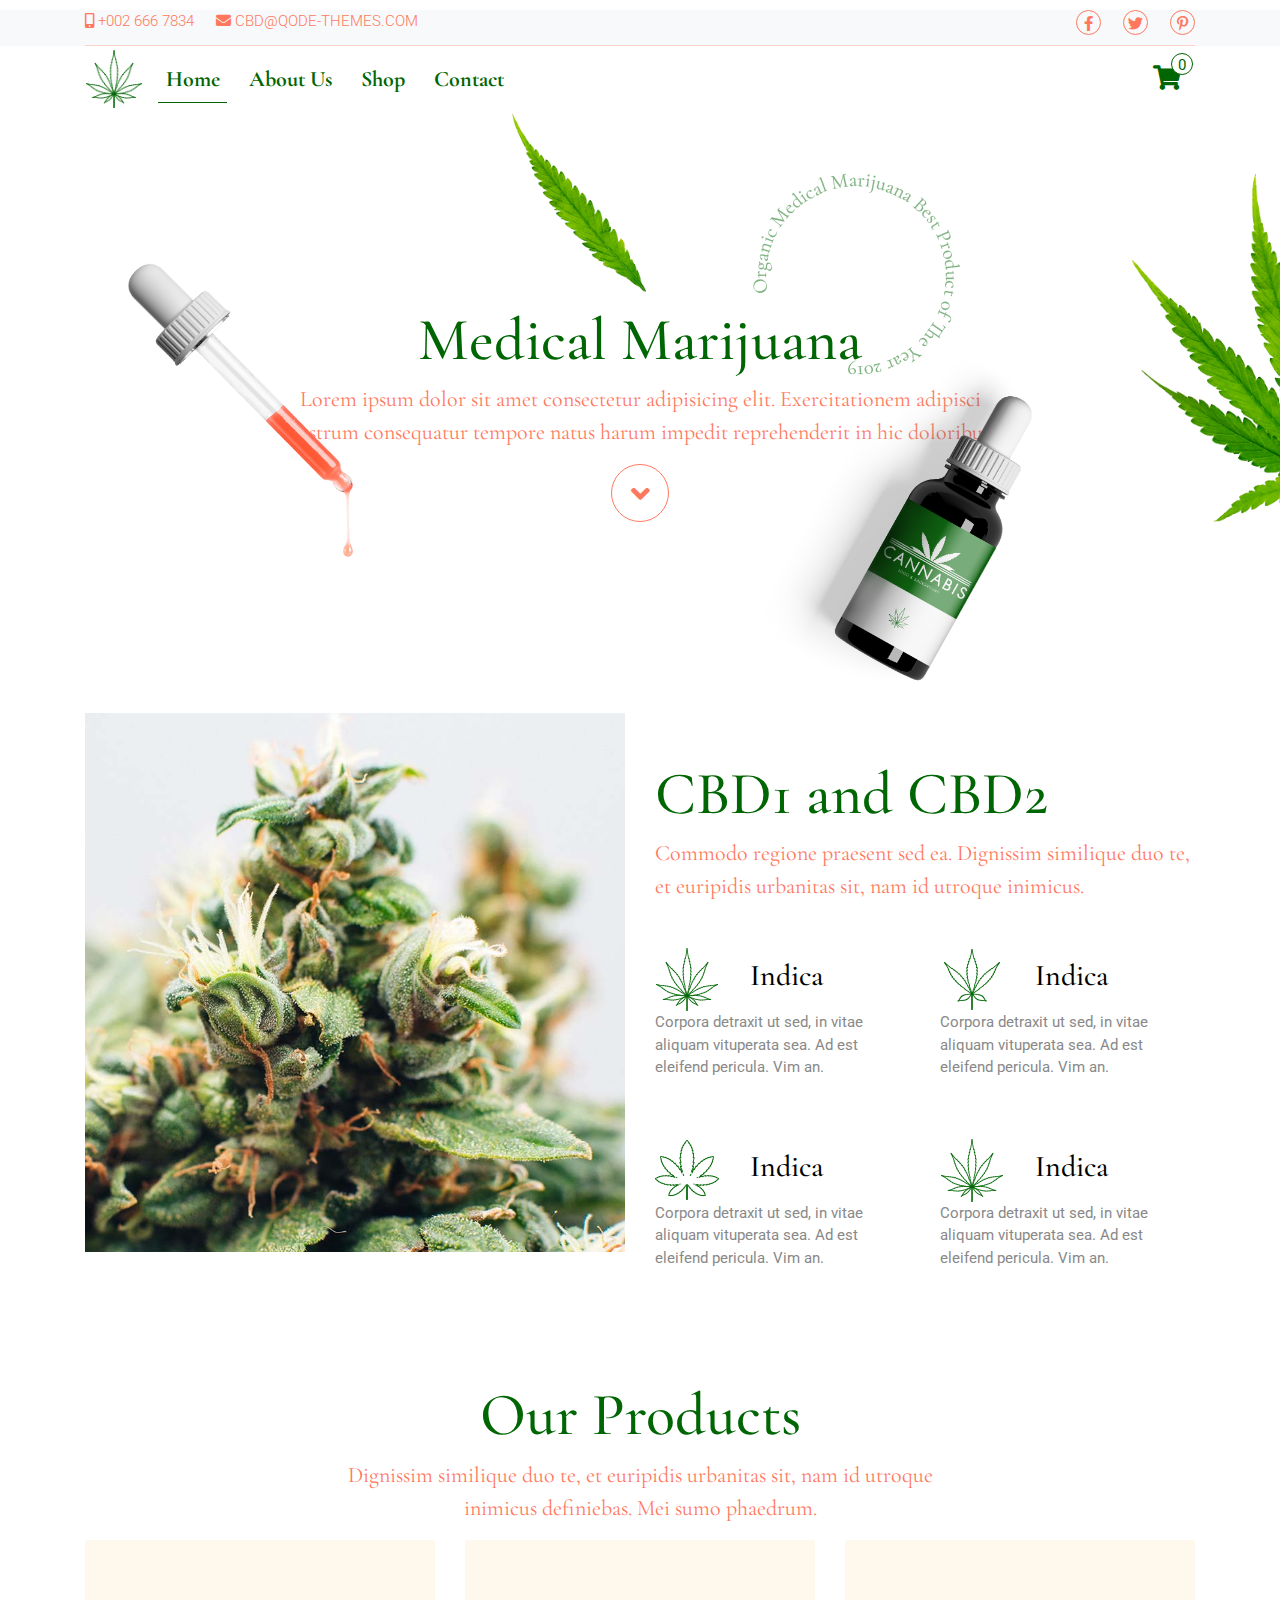
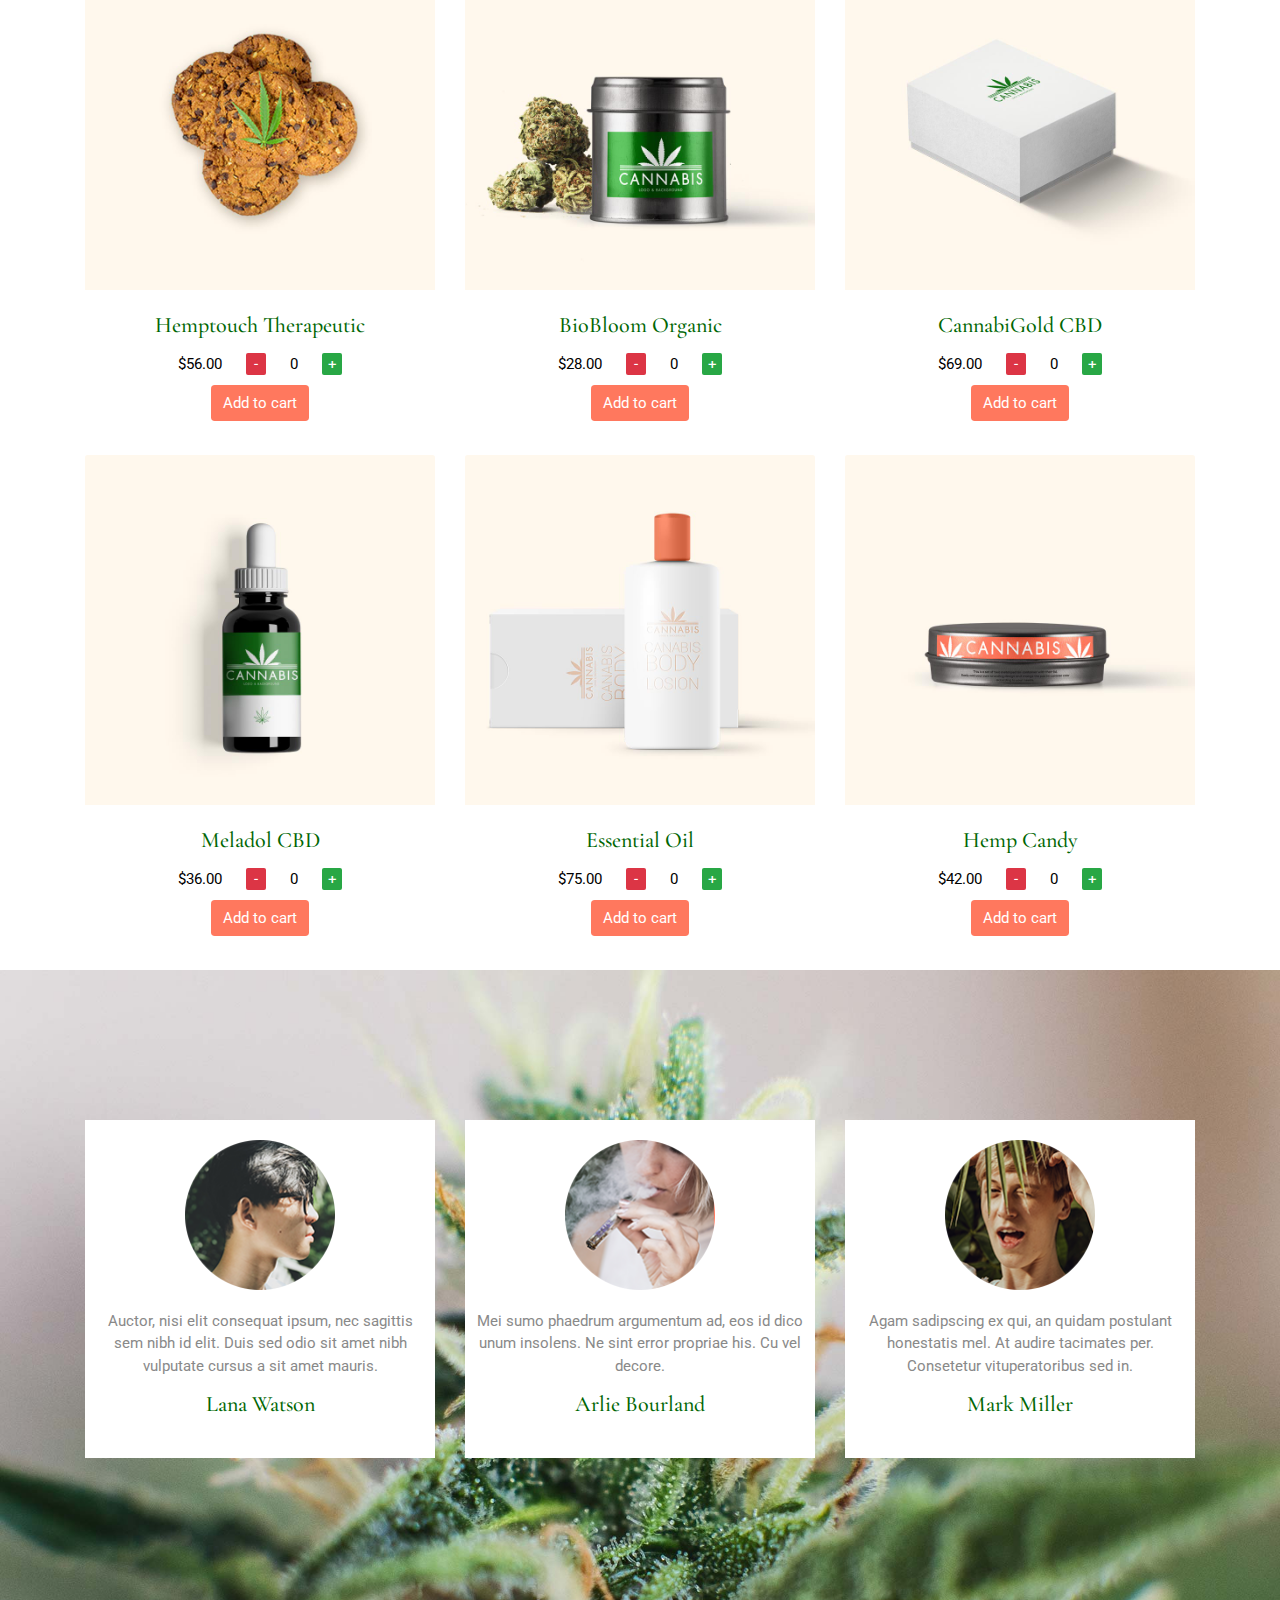
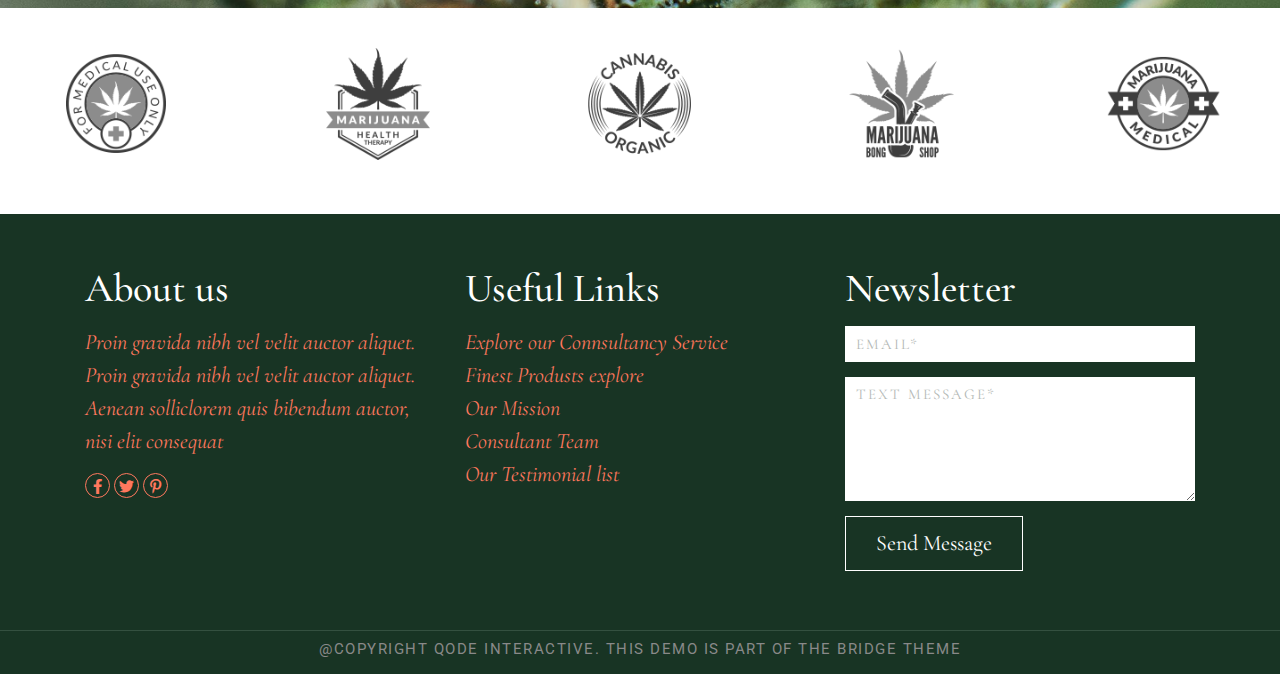
<file: index.html>
<!doctype html>
<html lang="en">

<head>
  <title>Medical Marijuana</title>
  <!-- Required meta tags -->
  <meta charset="utf-8">
  <meta name="viewport" content="width=device-width, initial-scale=1.0, maximum-scale=1.0, user-scalable=no" />
  <link rel="icon" href="./img/favicon.ico">

  <!-- Bootstrap CSS -->
  <link rel="stylesheet" href="https://stackpath.bootstrapcdn.com/bootstrap/4.3.1/css/bootstrap.min.css"
    integrity="sha384-ggOyR0iXCbMQv3Xipma34MD+dH/1fQ784/j6cY/iJTQUOhcWr7x9JvoRxT2MZw1T" crossorigin="anonymous">

  <!-- Font Awsome -->
  <link rel="stylesheet" href="https://cdnjs.cloudflare.com/ajax/libs/font-awesome/5.13.1/css/all.min.css" />

  <!-- Font Style -->
  <!-- Cormorant Garamond -->
  <link href="https://fonts.googleapis.com/css2?family=Cormorant+Garamond:wght@300;400;700&display=swap"
    rel="stylesheet">

  <!-- Roboto -->
  <link href="https://fonts.googleapis.com/css2?family=Cormorant+Garamond:wght@300;400;700&family=Roboto&display=swap"
    rel="stylesheet">

  <!-- Owl Carousel -->
  <link rel="stylesheet" href="./css/owl.carousel.min.css">
  <link rel="stylesheet" href="./css/owl.theme.default.min.css">
  <!-- CSS -->
  <link rel="stylesheet" href="./css/main.css">
</head>

<body>
  <div class="bg-light">
    <div class="container">
      <div class="header__contact">
        <div class="contact__left d-inline">
          <p><i class="fa fa-mobile-alt"></i> +002 666 7834</p>
          <p><i class="fa fa-envelope"></i> CBD@QODE-THEMES.COM</p>
        </div>
        <div class="contact__right d-inline">
          <p><a href=""><i class="fab fa-facebook-f"></i></a></p>
          <p><a href=""><i class="fab fa-twitter"></i></a></p>
          <p><a href=""><i class="fab fa-pinterest-p"></i></a></p>
        </div>
      </div>
  </div>
</div>

<header id="navbar" class="bg-white">
    <div class="container">
      <nav class="navbar navbar-expand-lg navbar-light" >
        <button class="navbar-toggler" type="button" data-toggle="collapse" data-target="#navbarNav"
          aria-controls="navbarNav" aria-expanded="false" aria-label="Toggle navigation">
          <span class="navbar-toggler-icon"></span>
        </button>
        <a class="navbar-brand" href="./index.html"><img src="./img/icon-1.png" width="58px" height="58px"></a>

        <div class="collapse navbar-collapse" id="navbarNav">
          <ul class="navbar-nav">
            <li class="nav-item active">
              <a class="nav-link" href="#">Home <span class="sr-only">(current)</span></a>
            </li>
            <li class="nav-item">
              <a class="nav-link" href="./about.html">About Us</a>
            </li>
            <li class="nav-item">
              <a class="nav-link" href="./product.html">Shop</a>
            </li>
            <li class="nav-item">
              <a class="nav-link" href="./contact.html">Contact</a>
            </li>
          </ul>
        </div>

        <div class="cart">
          <i class="fa fa-shopping-cart"></i>
          <div class="cart__item">
            <p id="item__number">0</p>
          </div>
          <div class="showBuyItem">
          </div>
        </div>
      </nav>
    </div>
</header>

  <section class="carousel">
    <div class="container">
      <div class="Medical__carousel">
        <div class="carousel__content">
          <h2>Medical Marijuana</h2>
          <p>Lorem ipsum dolor sit amet consectetur adipisicing elit. Exercitationem adipisci nostrum consequatur
            tempore natus harum impedit reprehenderit in hic doloribus.</p>
        </div>
        <a href="#info"><i class="fa fa-angle-down"></i></a>
      </div>
    </div>
    </div>
    <div class="carousel__img_1">
      <img src="./img/slider-img-1.png" alt="">
    </div>
    <div class="carousel__img_2">
      <img src="./img/slider-img-2.png" alt="">
    </div>
    <div class="carousel__img_3">
      <img src="./img/slider-img-3.png" alt="">
    </div>
    <div class="carousel__img_4">
      <img src="./img/slider-img-4.png" alt="">
    </div>
    <div class="carousel__img_5">
      <img src="./img/slider-img-5.png" alt="">
    </div>
  </section>
  
  <section class="info" id="info">
    <div class="container">
      <div class="row">
        <div class="col-12 col-lg-6">
          <div class="info__picture">
            <img src="./img/single-img-1.jpg" class="img-fluid">
          </div>
        </div>
        <div class="col-12 col-lg-6">
          <div class="info__title my-5">
            <h1>CBD1 and CBD2</h1>
            <p>Commodo regione praesent sed ea. Dignissim similique duo te, et euripidis urbanitas sit, nam id utroque inimicus.</p>
          </div>
          <div class="row">
            <div class="col-6 mb-5">
              <div class="info__item">
                <div class="row">
                <div class="col-4">
                  <img src="./img/icon-1.png" alt="">
                </div>
                <div class="col-8">
                  <h2>Indica</h2>
                </div>
              </div>
              <p>Corpora detraxit ut sed, in vitae aliquam vituperata sea. Ad est eleifend pericula. Vim an.</p>
            </div>
            </div>

            <div class="col-6 mb-5">
              <div class="info__item">
                <div class="row">
                <div class="col-4">
                  <img src="./img/icon-2.png" alt="">
                </div>
                <div class="col-8">
                  <h2>Indica</h2>
                </div>
              </div>
              <p>Corpora detraxit ut sed, in vitae aliquam vituperata sea. Ad est eleifend pericula. Vim an.</p>
            </div>
            </div>

            <div class="col-6 mb-5">
              <div class="info__item">
                <div class="row">
                <div class="col-4">
                  <img src="./img/icon-3.png" alt="">
                </div>
                <div class="col-8">
                  <h2>Indica</h2>
                </div>
              </div>
              <p>Corpora detraxit ut sed, in vitae aliquam vituperata sea. Ad est eleifend pericula. Vim an.</p>
            </div>
            </div>

            <div class="col-6 mb-5">
              <div class="info__item">
                <div class="row">
                <div class="col-4">
                  <img src="./img/icon-1.png" alt="">
                </div>
                <div class="col-8">
                  <h2>Indica</h2>
                </div>
              </div>
              <p>Corpora detraxit ut sed, in vitae aliquam vituperata sea. Ad est eleifend pericula. Vim an.</p>
            </div>
            </div>
          </div>
        </div>
      </div>
    </div>
  </section>

  <section class="products" id="products">
    <div class="products__title">
      <h1>Our Products</h1>
      <p>Dignissim similique duo te, et euripidis urbanitas sit, nam id utroque inimicus definiebas. Mei sumo phaedrum.</p>
    </div>
    <div class="products__list">
      <div class="container">
        <div class="row">
          <div class="col-6 col-lg-4">
            <div class="card text-left">
              <img class="card-img-top" src="./img/product-1.jpg">
              <div class="card-body">
                <h4 class="card-title">Hemptouch Therapeutic</h4>
                <div class="products__price">
                  <div class="products__inCart text-center d-inline">
                    <p class="card-text d-inline">$<span class="price">56</span>.00</p>
                    <button class="Remove d-inline btn-danger" id="Remove">-</button>
                    <p class="Amount d-inline" id="Amount">0</p>
                    <button class="Add d-inline btn-success" id="Add">+</button>
                  </div>
                  <div class="form-group">
                    <button class="btn d-block" id="addToCart">Add to cart</button>
                  </div>
                  
                </div>
                
              </div>
            </div>
          </div>

          <div class="col-6 col-lg-4">
            <div class="card text-left">
              <img class="card-img-top" src="./img/product-2.jpg">
              <div class="card-body">
                <h4 class="card-title">BioBloom Organic</h4>
                <div class="products__price">
                  <div class="products__inCart text-center d-inline">
                    <p class="card-text d-inline">$<span class="price">28</span>.00</p>
                    <button class="Remove d-inline btn-danger" id="Remove">-</button>
                    <p class="Amount d-inline" id="Amount">0</p>
                    <button class="Add d-inline btn-success" id="Add">+</button>
                  </div>
                  <div class="form-group">
                    <button class="btn d-block" id="addToCart">Add to cart</button>
                  </div>
                  
                </div>
                
              </div>
            </div>
          </div>

          <div class="col-6 col-lg-4">
            <div class="card text-left">
              <img class="card-img-top" src="./img/product-3.jpg">
              <div class="card-body">
                <h4 class="card-title">CannabiGold CBD</h4>
                <div class="products__price">
                  <div class="products__inCart text-center d-inline">
                    <p class="card-text d-inline">$<span class="price">69</span>.00</p>
                    <button class="Remove d-inline btn-danger" id="Remove">-</button>
                    <p class="Amount d-inline" id="Amount">0</p>
                    <button class="Add d-inline btn-success" id="Add">+</button>
                  </div>
                  <div class="form-group">
                    <button class="btn d-block" id="addToCart">Add to cart</button>
                  </div>
                  
                </div>
                
              </div>
            </div>
          </div>

          <div class="col-6 col-lg-4">
            <div class="card text-left">
              <img class="card-img-top" src="./img/product-4.jpg">
              <div class="card-body">
                <h4 class="card-title">Meladol CBD</h4>
                <div class="products__price">
                  <div class="products__inCart text-center d-inline">
                    <p class="card-text d-inline">$<span class="price">36</span>.00</p>
                    <button class="Remove d-inline btn-danger" id="Remove">-</button>
                    <p class="Amount d-inline" id="Amount">0</p>
                    <button class="Add d-inline btn-success" id="Add">+</button>
                  </div>
                  <div class="form-group">
                    <button class="btn d-block" id="addToCart">Add to cart</button>
                  </div>
                  
                </div>
                
              </div>
            </div>
          </div>

          <div class="col-6 col-lg-4">
            <div class="card text-left">
              <img class="card-img-top" src="./img/product-5.jpg">
              <div class="card-body">
                <h4 class="card-title">Essential Oil</h4>
                <div class="products__price">
                  <div class="products__inCart text-center d-inline">
                    <p class="card-text d-inline">$<span class="price">75</span>.00</p>
                    <button class="Remove d-inline btn-danger" id="Remove">-</button>
                    <p class="Amount d-inline" id="Amount">0</p>
                    <button class="Add d-inline btn-success" id="Add">+</button>
                  </div>
                  <div class="form-group">
                    <button class="btn d-block" id="addToCart">Add to cart</button>
                  </div>
                  
                </div>
                
              </div>
            </div>
          </div>

          <div class="col-6 col-lg-4">
            <div class="card text-left">
              <img class="card-img-top" src="./img/product-6.jpg">
              <div class="card-body">
                <h4 class="card-title">Hemp Candy</h4>
                <div class="products__price">
                  <div class="products__inCart text-center d-inline">
                    <p class="card-text d-inline">$<span class="price">42</span>.00</p>
                    <button class="Remove d-inline btn-danger" id="Remove">-</button>
                    <p class="Amount d-inline" id="Amount">0</p>
                    <button class="Add d-inline btn-success" id="Add">+</button>
                  </div>
                  <div class="form-group">
                    <button class="btn d-block" id="addToCart">Add to cart</button>
                  </div>
                  
                </div>
                
              </div>
            </div>
          </div>
        </div>
      </div>
      
    </div>
  </section>

  <section class="feedback" style="background: url('./img/parallax-1.jpg'); background-size: cover">
  <div class="container">
    <div class="owl-carousel owl-theme">
      <div class="feedback__item">
        <img src="./img/testimonial-1.png" alt="">
        <div class="feedback__content">
          <p>Auctor, nisi elit consequat ipsum, nec sagittis sem nibh id elit. Duis sed odio sit amet nibh vulputate cursus a sit amet mauris.</p>
          <h2>Lana Watson</h2>
        </div>
      </div>
      <div class="feedback__item">
        <img src="./img/testimonial-2.png" alt="">
        <div class="feedback__content">
          <p>Mei sumo phaedrum argumentum ad, eos id dico unum insolens. Ne sint error propriae his. Cu vel decore.</p>
          <h2>Arlie Bourland</h2>
        </div>
      </div>
      <div class="feedback__item">
        <img src="./img/testimonial-3.png" alt="">
        <div class="feedback__content">
          <p>Agam sadipscing ex qui, an quidam postulant honestatis mel. At audire tacimates per. Consetetur vituperatoribus sed in.</p>
          <h2>Mark Miller</h2>
        </div>
      </div>
    </div>
  </div>
  
  </section>

  <div class="footer__picture">
      <div class="row">
        <div class="col-md">
          <img class="footer__picture__1 img-fluid" src="./img/client-1.png" alt="">
        </div>

        <div class="col-md">
          <img class="footer__picture__2 img-fluid" src="./img/client-2.png" alt="">
        </div>

        <div class="col-md">
          <img class="footer__picture__3 img-fluid"src="./img/client-3.png" alt="">
        </div>

        <div class="col-md">
          <img class="footer__picture__4 img-fluid"src="./img/client-4.png" alt="">
        </div>

        <div class="col-md">
          <img class="footer__picture__5 img-fluid"src="./img/client-5.png" alt="">
        </div>
        
      </div>
  </div>

  <footer>
  <div class="footer__content" id="footer">
    <div class="container">
      <div class="row">
        <div class="col-12 col-md-4 mb-5">
            <h3>About us</h3>
          <p>Proin gravida nibh vel velit auctor aliquet. Proin gravida nibh vel velit auctor aliquet. Aenean solliclorem quis bibendum auctor, nisi elit consequat</p>
          <div class="footer__icon">
            <a href=""><i class="fab fa-facebook-f"></i></a>
            <a href=""><i class="fab fa-twitter"></i></a>
            <a href=""><i class="fab fa-pinterest-p"></i></a>
          </div>
          </div>
        <div class="col-12 col-md-4 mb-5">
          <h3>Useful Links</h3>
          <ul>
            <li><a href="#">Explore our Connsultancy Service</a></li>
            <li><a href="#">Finest Produsts explore</a></li>
            <li><a href="#">Our Mission</a></li>
            <li><a href="#">Consultant Team</a></li>
            <li><a href="#">Our Testimonial list</a></li>
          </ul>
        </div>
        <div class="col-12 col-md-4 mb-5">
          <h3>Newsletter</h3>
          <div class="form-group">
            <input type="email" placeholder="EMAIL*" class="footer__Email form-control">
            <p id="footer__Email__error"></p>
            <textarea cols="5" rows="5" placeholder="TEXT MESSAGE*" class="footer__Text form-control"></textarea>
            <p id="footer__Text__error"></p>
            <button type="submit" class="btn"  id="SendMessage">Send Message</button>
          </div>
        </div>
      </div>
    </div>
    <div class="footer__line"></div>
    <div class="footer__copyRight">
      <p>
        <a href="">@COPYRIGHT QODE INTERACTIVE. THIS DEMO IS PART OF THE BRIDGE THEME</a>
      </p>
      
    </div>
  </div>
  </div>
  
  </footer>
  
  <a href="#" class="backToTop cd-top text-replace js-cd-top">
    <i class="fa fa-angle-up"></i>
  </a>
  <!-- Optional JavaScript -->
  <!-- jQuery first, then Popper.js, then Bootstrap JS -->
  <script src="https://code.jquery.com/jquery-3.5.1.min.js" integrity="sha256-9/aliU8dGd2tb6OSsuzixeV4y/faTqgFtohetphbbj0=" crossorigin="anonymous"></script>
  <script src="https://cdnjs.cloudflare.com/ajax/libs/popper.js/1.14.7/umd/popper.min.js"
    integrity="sha384-UO2eT0CpHqdSJQ6hJty5KVphtPhzWj9WO1clHTMGa3JDZwrnQq4sF86dIHNDz0W1"
    crossorigin="anonymous"></script>
  <script src="https://stackpath.bootstrapcdn.com/bootstrap/4.3.1/js/bootstrap.min.js"
    integrity="sha384-JjSmVgyd0p3pXB1rRibZUAYoIIy6OrQ6VrjIEaFf/nJGzIxFDsf4x0xIM+B07jRM"
    crossorigin="anonymous"></script>
  <script src="./js/owl.carousel.min.js"></script>
  <script>
    $('.owl-carousel').owlCarousel({
    margin:30,
    nav:true,
    responsive:{
        0:{
            items:1,
        },
        1000:{
            items:3
        }
    }
})
  </script>
  <script src="./js/util.js"></script>
  <script src="./js/main.js"></script>
  <script src="./js/shopping.js"></script>

  <script>
    window.onscroll = function() {myFunction()};
    
    var navbar = document.getElementById("navbar");
    var sticky = navbar.offsetTop;

    function myFunction() {
      if (window.pageYOffset >= sticky) {
        navbar.classList.add("sticky")
      } else {
        navbar.classList.remove("sticky");
      }
    }
    </script>
</body>

</html>
</file>
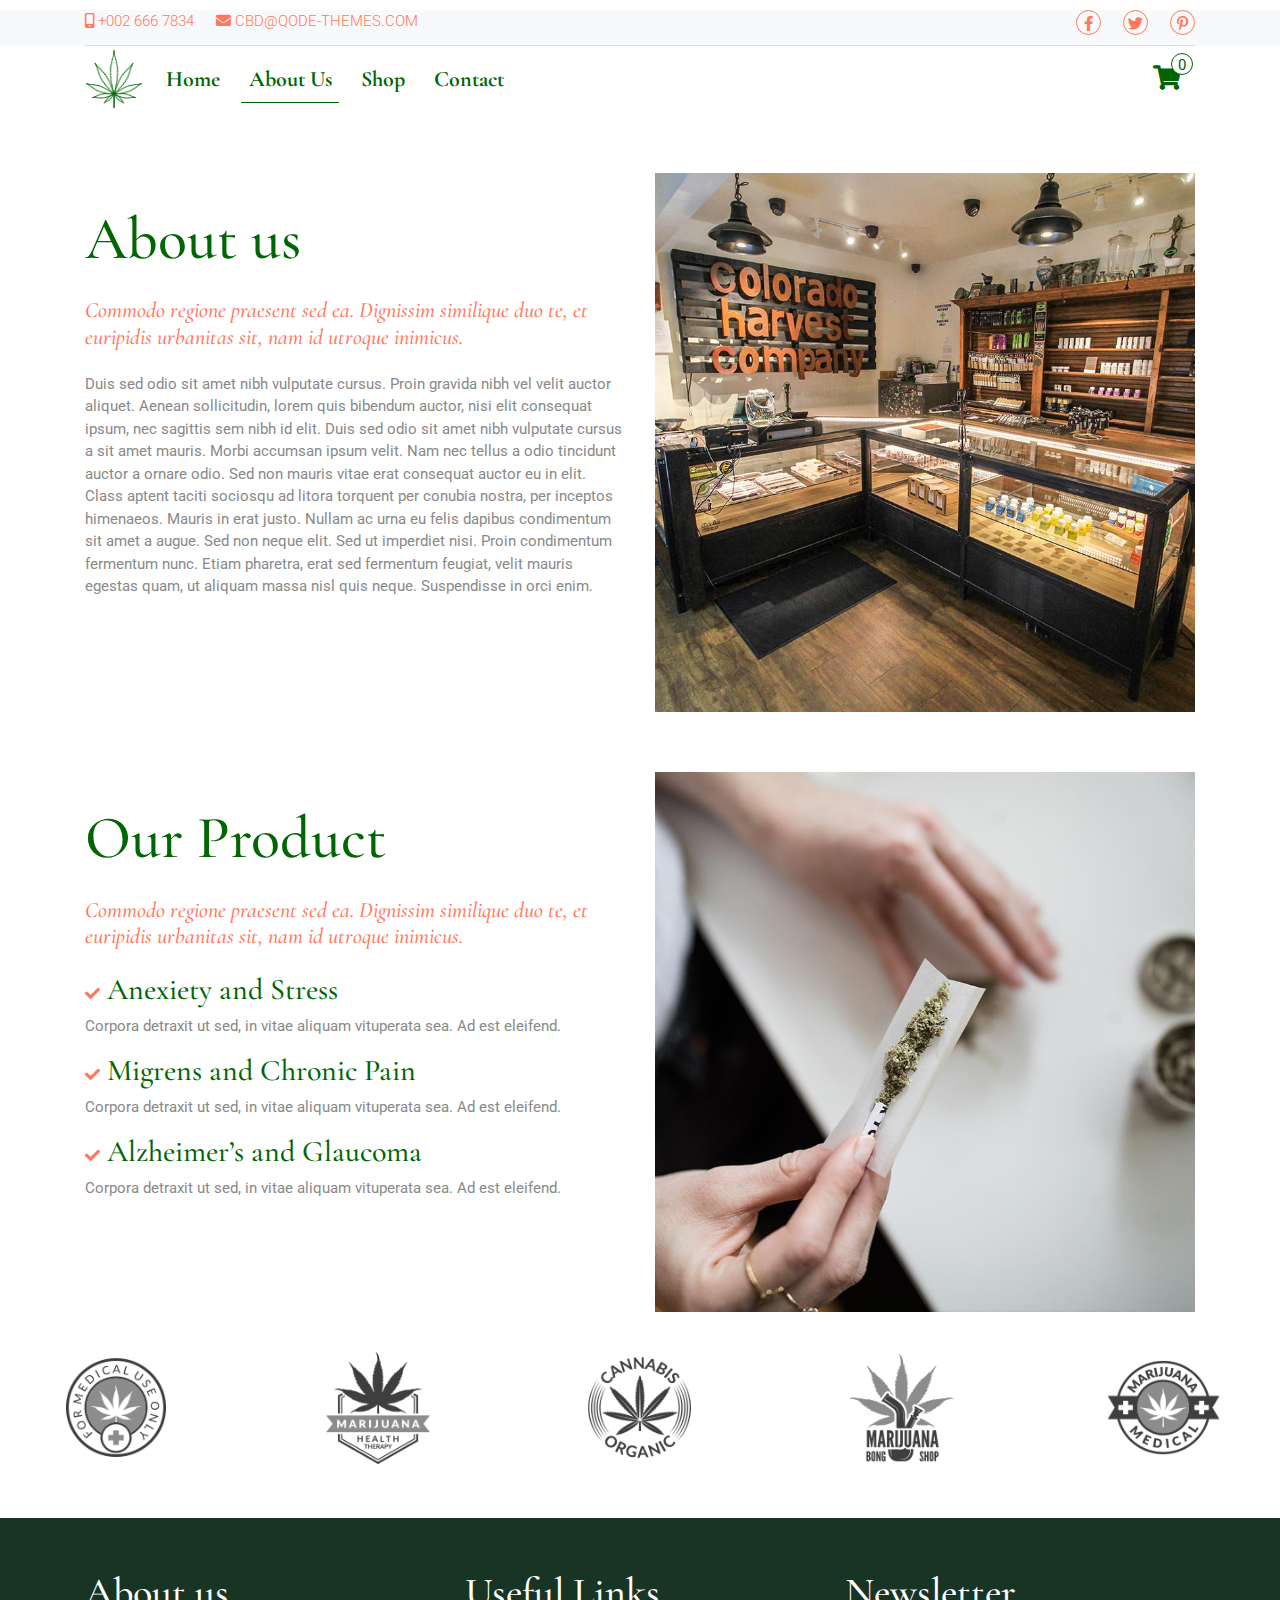
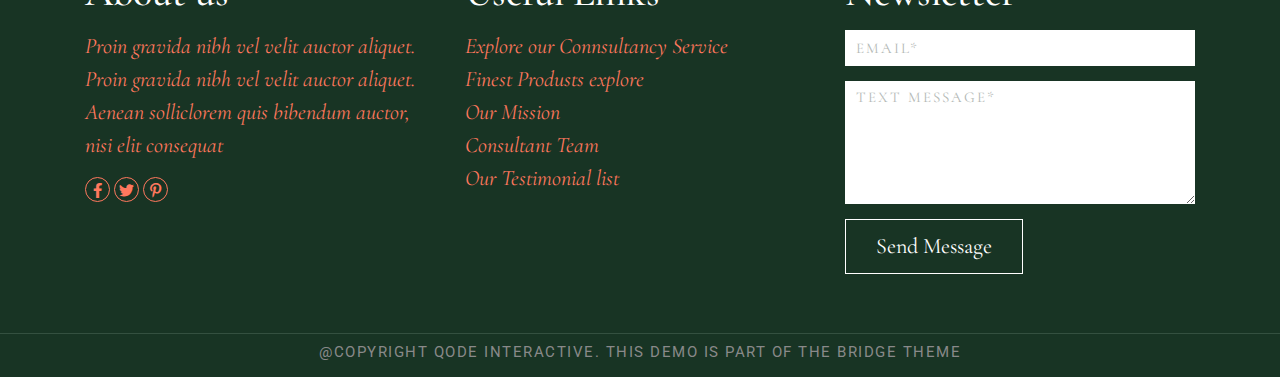
<file: about.html>
<!doctype html>
<html lang="en">

<head>
  <title>Medical Marijuana</title>
  <!-- Required meta tags -->
  <meta charset="utf-8">
  <meta name="viewport" content="width=device-width, initial-scale=1.0, maximum-scale=1.0, user-scalable=no" />
  <link rel="icon" href="./img/favicon.ico">

  <!-- Bootstrap CSS -->
  <link rel="stylesheet" href="https://stackpath.bootstrapcdn.com/bootstrap/4.3.1/css/bootstrap.min.css"
    integrity="sha384-ggOyR0iXCbMQv3Xipma34MD+dH/1fQ784/j6cY/iJTQUOhcWr7x9JvoRxT2MZw1T" crossorigin="anonymous">

  <!-- Font Awsome -->
  <link rel="stylesheet" href="https://cdnjs.cloudflare.com/ajax/libs/font-awesome/5.13.1/css/all.min.css" />

  <!-- Font Style -->
  <!-- Cormorant Garamond -->
  <link href="https://fonts.googleapis.com/css2?family=Cormorant+Garamond:wght@300;400;700&display=swap"
    rel="stylesheet">

  <!-- Roboto -->
  <link href="https://fonts.googleapis.com/css2?family=Cormorant+Garamond:wght@300;400;700&family=Roboto&display=swap"
    rel="stylesheet">

  <!-- Owl Carousel -->
  <link rel="stylesheet" href="./css/owl.carousel.min.css">
  <link rel="stylesheet" href="./css/owl.theme.default.min.css">
  <!-- CSS -->
  <link rel="stylesheet" href="./css/main.css">
</head>

<body>
  <div class="bg-light">
    <div class="container">
      <div class="header__contact">
        <div class="contact__left d-inline">
          <p><i class="fa fa-mobile-alt"></i> +002 666 7834</p>
          <p><i class="fa fa-envelope"></i> CBD@QODE-THEMES.COM</p>
        </div>
        <div class="contact__right d-inline">
          <p><a href=""><i class="fab fa-facebook-f"></i></a></p>
          <p><a href=""><i class="fab fa-twitter"></i></a></p>
          <p><a href=""><i class="fab fa-pinterest-p"></i></a></p>
        </div>
      </div>
  </div>
</div>

<header id="navbar" class="bg-white">
    <div class="container">
      <nav class="navbar navbar-expand-lg navbar-light" >
        <button class="navbar-toggler" type="button" data-toggle="collapse" data-target="#navbarNav"
          aria-controls="navbarNav" aria-expanded="false" aria-label="Toggle navigation">
          <span class="navbar-toggler-icon"></span>
        </button>
        <a class="navbar-brand" href="./index.html"><img src="./img/icon-1.png" width="58px" height="58px"></a>

        <div class="collapse navbar-collapse" id="navbarNav">
          <ul class="navbar-nav">
            <li class="nav-item">
              <a class="nav-link" href="./index.html">Home</a>
            </li>
            <li class="nav-item active">
              <a class="nav-link" href="./about.html">About Us</a>
            </li>
            <li class="nav-item">
              <a class="nav-link" href="./product.html">Shop</a>
            </li>
            <li class="nav-item">
              <a class="nav-link" href="./contact.html">Contact <span class="sr-only">(current)</span></a>
            </li>
          </ul>
        </div>

        <div class="cart">
          <i class="fa fa-shopping-cart"></i>
          <div class="cart__item">
            <p id="item__number">0</p>
          </div>
          <div class="showBuyItem">
          </div>
        </div>
      </nav>
    </div>
</header>

<section class="about mt-5">
    <div class="container">
        <div class="row">
            <div class="col-12 col-lg-6">
                <div class="aboutContent mt-5">
                    <h1 class="mb-4">About us</h1>
                <h3 class="mb-4">Commodo regione praesent sed ea. Dignissim similique duo te, et euripidis urbanitas sit, nam id utroque inimicus.</h3>
                <p class="mb-4">Duis sed odio sit amet nibh vulputate cursus. Proin gravida nibh vel velit auctor aliquet. Aenean sollicitudin, lorem quis bibendum auctor, nisi elit consequat ipsum, nec sagittis sem nibh id elit. Duis sed odio sit amet nibh vulputate cursus a sit amet mauris. Morbi accumsan ipsum velit. Nam nec tellus a odio tincidunt auctor a ornare odio. Sed non mauris vitae erat consequat auctor eu in elit. Class aptent taciti sociosqu ad litora torquent per conubia nostra, per inceptos himenaeos. Mauris in erat justo. Nullam ac urna eu felis dapibus condimentum sit amet a augue. Sed non neque elit. Sed ut imperdiet nisi. Proin condimentum fermentum nunc. Etiam pharetra, erat sed fermentum feugiat, velit mauris egestas quam, ut aliquam massa nisl quis neque. Suspendisse in orci enim.</p>
                </div>
            </div>
            <div class="col-12 col-lg-6">
                <div class="aboutImg mt-3">
                    <img src="./img/single-img-3.jpg" class="img-fluid">
                </div>
            </div>
        </div>
    </div> 
</section>

<section class="ourProduct mt-5">
  <div class="container">
      <div class="row">
          <div class="col-12 col-lg-6">
              <div class="ourProductContent mt-5">
              <h1 class="mb-4">Our Product</h1>
              <h3 class="mb-4">Commodo regione praesent sed ea. Dignissim similique duo te, et euripidis urbanitas sit, nam id utroque inimicus.</h3>
              <div class="ourProductItemt">
                <h4><i class="fa fa-check"></i> Anexiety and Stress</h4>
                <p>Corpora detraxit ut sed, in vitae aliquam vituperata sea. Ad est eleifend.</p>
              </div>

              <div class="ourProductItemt">
                <h4><i class="fa fa-check"></i> Migrens and Chronic Pain</h4>
                <p>Corpora detraxit ut sed, in vitae aliquam vituperata sea. Ad est eleifend.</p>
              </div>

              <div class="ourProductItemt">
                <h4><i class="fa fa-check"></i> Alzheimer’s and Glaucoma</h4>
                <p>Corpora detraxit ut sed, in vitae aliquam vituperata sea. Ad est eleifend.</p>
              </div>
              
            </div>
          </div>
          <div class="col-12 col-lg-6">
              <div class="aboutImg mt-3">
                  <img src="./img/single-img-2.jpg" class="img-fluid">
              </div>
          </div>
      </div>
  </div> 
</section>

<div class="footer__picture">
  <div class="row">
    <div class="col-6 col-md">
      <img class="footer__picture__1 img-fluid" src="./img/client-1.png" alt="">
    </div>

    <div class="col-6 col-md">
      <img class="footer__picture__2 img-fluid" src="./img/client-2.png" alt="">
    </div>

    <div class="col-6 col-md">
      <img class="footer__picture__3 img-fluid"src="./img/client-3.png" alt="">
    </div>

    <div class="col-6 col-md">
      <img class="footer__picture__4 img-fluid"src="./img/client-4.png" alt="">
    </div>

    <div class="col-6 col-md">
      <img class="footer__picture__5 img-fluid"src="./img/client-5.png" alt="">
    </div>
    
  </div>
</div>

  <footer>
  <div class="footer__content" id="footer">
    <div class="container">
      <div class="row">
        <div class="col-12 col-md-4 mb-5">
            <h3>About us</h3>
          <p>Proin gravida nibh vel velit auctor aliquet. Proin gravida nibh vel velit auctor aliquet. Aenean solliclorem quis bibendum auctor, nisi elit consequat</p>
          <div class="footer__icon">
            <a href=""><i class="fab fa-facebook-f"></i></a>
            <a href=""><i class="fab fa-twitter"></i></a>
            <a href=""><i class="fab fa-pinterest-p"></i></a>
          </div>
          </div>
        <div class="col-12 col-md-4 mb-5">
          <h3>Useful Links</h3>
          <ul>
            <li><a href="#">Explore our Connsultancy Service</a></li>
            <li><a href="#">Finest Produsts explore</a></li>
            <li><a href="#">Our Mission</a></li>
            <li><a href="#">Consultant Team</a></li>
            <li><a href="#">Our Testimonial list</a></li>
          </ul>
        </div>
        <div class="col-12 col-md-4 mb-5">
          <h3>Newsletter</h3>
          <div class="form-group">
            <input type="email" placeholder="EMAIL*" class="footer__Email form-control">
            <p id="footer__Email__error"></p>
            <textarea cols="5" rows="5" placeholder="TEXT MESSAGE*" class="footer__Text form-control"></textarea>
            <p id="footer__Text__error"></p>
            <button type="submit" class="btn"  id="SendMessage">Send Message</button>
          </div>
        </div>
      </div>
    </div>
    <div class="footer__line"></div>
    <div class="footer__copyRight">
      <p>
        <a href="">@COPYRIGHT QODE INTERACTIVE. THIS DEMO IS PART OF THE BRIDGE THEME</a>
      </p>
      
    </div>
  </div>
  </div>
  
  </footer>
  
  <a href="#" class="backToTop cd-top text-replace js-cd-top">
    <i class="fa fa-angle-up"></i>
  </a>
  <!-- Optional JavaScript -->
  <!-- jQuery first, then Popper.js, then Bootstrap JS -->
  <script src="https://code.jquery.com/jquery-3.5.1.min.js" integrity="sha256-9/aliU8dGd2tb6OSsuzixeV4y/faTqgFtohetphbbj0=" crossorigin="anonymous"></script>
  <script src="https://cdnjs.cloudflare.com/ajax/libs/popper.js/1.14.7/umd/popper.min.js"
    integrity="sha384-UO2eT0CpHqdSJQ6hJty5KVphtPhzWj9WO1clHTMGa3JDZwrnQq4sF86dIHNDz0W1"
    crossorigin="anonymous"></script>
  <script src="https://stackpath.bootstrapcdn.com/bootstrap/4.3.1/js/bootstrap.min.js"
    integrity="sha384-JjSmVgyd0p3pXB1rRibZUAYoIIy6OrQ6VrjIEaFf/nJGzIxFDsf4x0xIM+B07jRM"
    crossorigin="anonymous"></script>
  <script src="./js/owl.carousel.min.js"></script>
  <script>
    $('.owl-carousel').owlCarousel({
    margin:30,
    nav:true,
    responsive:{
        0:{
            items:1,
        },
        1000:{
            items:3
        }
    }
})
  </script>
  <script src="./js/util.js"></script>
  <script src="./js/main.js"></script>
  <script src="./js/shopping.js"></script>

  <script>
    window.onscroll = function() {myFunction()};
    
    var navbar = document.getElementById("navbar");
    var sticky = navbar.offsetTop;

    function myFunction() {
      if (window.pageYOffset >= sticky) {
        navbar.classList.add("sticky")
      } else {
        navbar.classList.remove("sticky");
      }
    }
    </script>
</body>

</html>
</file>
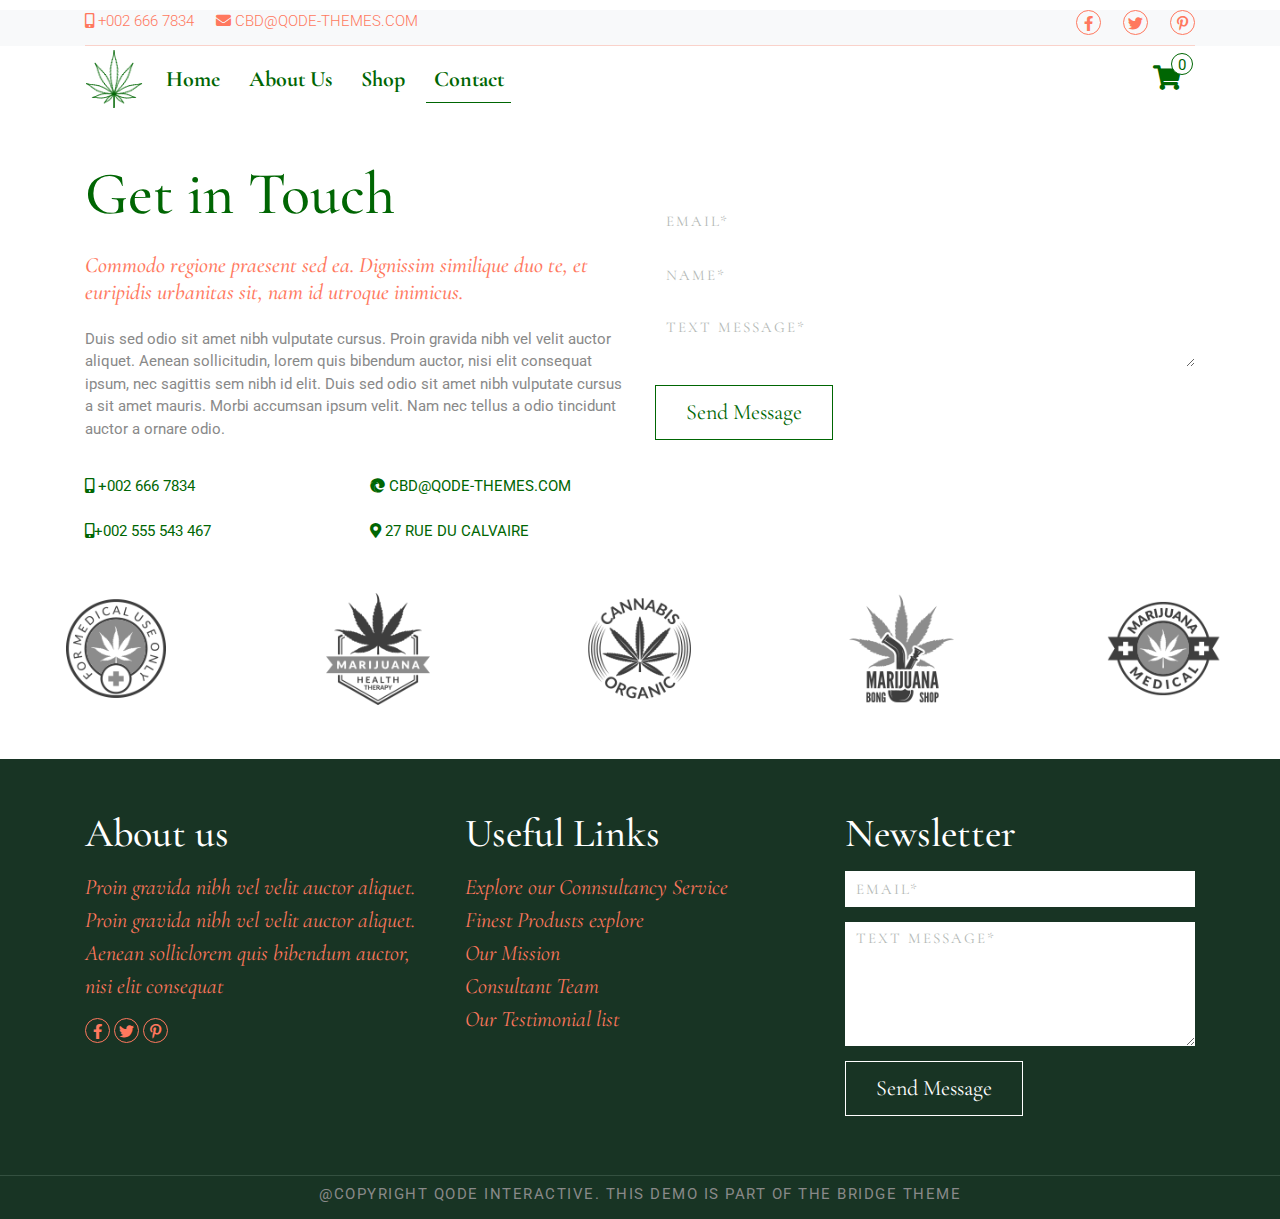
<file: contact.html>
<!doctype html>
<html lang="en">

<head>
  <title>Medical Marijuana</title>
  <!-- Required meta tags -->
  <meta charset="utf-8">
  <meta name="viewport" content="width=device-width, initial-scale=1.0, maximum-scale=1.0, user-scalable=no" />
  <link rel="icon" href="./img/favicon.ico">

  <!-- Bootstrap CSS -->
  <link rel="stylesheet" href="https://stackpath.bootstrapcdn.com/bootstrap/4.3.1/css/bootstrap.min.css"
    integrity="sha384-ggOyR0iXCbMQv3Xipma34MD+dH/1fQ784/j6cY/iJTQUOhcWr7x9JvoRxT2MZw1T" crossorigin="anonymous">

  <!-- Font Awsome -->
  <link rel="stylesheet" href="https://cdnjs.cloudflare.com/ajax/libs/font-awesome/5.13.1/css/all.min.css" />

  <!-- Font Style -->
  <!-- Cormorant Garamond -->
  <link href="https://fonts.googleapis.com/css2?family=Cormorant+Garamond:wght@300;400;700&display=swap"
    rel="stylesheet">

  <!-- Roboto -->
  <link href="https://fonts.googleapis.com/css2?family=Cormorant+Garamond:wght@300;400;700&family=Roboto&display=swap"
    rel="stylesheet">

  <!-- Owl Carousel -->
  <link rel="stylesheet" href="./css/owl.carousel.min.css">
  <link rel="stylesheet" href="./css/owl.theme.default.min.css">
  <!-- CSS -->
  <link rel="stylesheet" href="./css/main.css">
</head>

<body>
  <div class="bg-light">
    <div class="container">
      <div class="header__contact">
        <div class="contact__left d-inline">
          <p><i class="fa fa-mobile-alt"></i> +002 666 7834</p>
          <p><i class="fa fa-envelope"></i> CBD@QODE-THEMES.COM</p>
        </div>
        <div class="contact__right d-inline">
          <p><a href=""><i class="fab fa-facebook-f"></i></a></p>
          <p><a href=""><i class="fab fa-twitter"></i></a></p>
          <p><a href=""><i class="fab fa-pinterest-p"></i></a></p>
        </div>
      </div>
  </div>
</div>

<header id="navbar" class="bg-white">
    <div class="container">
      <nav class="navbar navbar-expand-lg navbar-light" >
        <button class="navbar-toggler" type="button" data-toggle="collapse" data-target="#navbarNav"
          aria-controls="navbarNav" aria-expanded="false" aria-label="Toggle navigation">
          <span class="navbar-toggler-icon"></span>
        </button>
        <a class="navbar-brand" href="./index.html"><img src="./img/icon-1.png" width="58px" height="58px"></a>

        <div class="collapse navbar-collapse" id="navbarNav">
          <ul class="navbar-nav">
            <li class="nav-item">
              <a class="nav-link" href="./index.html">Home</a>
            </li>
            <li class="nav-item">
              <a class="nav-link" href="./about.html">About Us</a>
            </li>
            <li class="nav-item">
              <a class="nav-link" href="./product.html">Shop</a>
            </li>
            <li class="nav-item active">
              <a class="nav-link" href="#footer">Contact <span class="sr-only">(current)</span></a>
            </li>
          </ul>
        </div>

        <div class="cart">
          <i class="fa fa-shopping-cart"></i>
          <div class="cart__item">
            <p id="item__number">0</p>
          </div>
          <div class="showBuyItem">
          </div>
        </div>
      </nav>
    </div>
</header>

<section class="contact mt-5">
    <div class="container">
        <div class="row">
            <div class="col-12 col-lg-6">
                <div class="contactContent">
                    <h1 class="mb-4">Get in Touch</h1>
                <h3 class="mb-4">Commodo regione praesent sed ea. Dignissim similique duo te, et euripidis urbanitas sit, nam id utroque inimicus.</h3>
                <p class="mb-4">Duis sed odio sit amet nibh vulputate cursus. Proin gravida nibh vel velit auctor aliquet. Aenean sollicitudin, lorem quis bibendum auctor, nisi elit consequat ipsum, nec sagittis sem nibh id elit. Duis sed odio sit amet nibh vulputate cursus a sit amet mauris. Morbi accumsan ipsum velit. Nam nec tellus a odio tincidunt auctor a ornare odio.</p>
                <div class="contactInfo" class="mb-4">
                    <div class="row">
                        <div class="col-12 col-lg-6"><i class="fa fa-mobile-alt my-3"></i> +002 666 7834</div>
                        <div class="col-12 col-lg-6"><i class="fab fa-edge my-3"></i> CBD@QODE-THEMES.COM</div>
                        <div class="col-12 col-lg-6"><i class="fa fa-mobile-alt my-3"></i>+002 555 543 467</div>
                        <div class="col-12 col-lg-6"><i class="fa fa-map-marker-alt my-3"></i> 27 RUE DU CALVAIRE</div>
                    </div>
                </div>
                </div>
            </div>
            <div class="col-12 col-lg-6">
                <div class="contactLeftMessage">
                    <div class="form-group mt-5">
                        <input type="email" placeholder="EMAIL*" class="form-control">
                        <input type="type" placeholder="NAME*" class="form-control">
                        <textarea name="" id="" cols="2" class="form-control" placeholder="TEXT MESSAGE*"></textarea>
                        <button type="submit" class="btn" id="submitContact">Send Message</button>
                    </div>
                </div>
                
            </div>
        </div>
    </div>
    
</section>

<div class="footer__picture">
  <div class="row">
    <div class="col-6 col-md">
      <img class="footer__picture__1 img-fluid" src="./img/client-1.png" alt="">
    </div>

    <div class="col-6 col-md">
      <img class="footer__picture__2 img-fluid" src="./img/client-2.png" alt="">
    </div>

    <div class="col-6 col-md">
      <img class="footer__picture__3 img-fluid"src="./img/client-3.png" alt="">
    </div>

    <div class="col-6 col-md">
      <img class="footer__picture__4 img-fluid"src="./img/client-4.png" alt="">
    </div>

    <div class="col-6 col-md">
      <img class="footer__picture__5 img-fluid"src="./img/client-5.png" alt="">
    </div>
    
  </div>
</div>  

  <footer>
  <div class="footer__content" id="footer">
    <div class="container">
      <div class="row">
        <div class="col-12 col-md-4 mb-5">
            <h3>About us</h3>
          <p>Proin gravida nibh vel velit auctor aliquet. Proin gravida nibh vel velit auctor aliquet. Aenean solliclorem quis bibendum auctor, nisi elit consequat</p>
          <div class="footer__icon">
            <a href=""><i class="fab fa-facebook-f"></i></a>
            <a href=""><i class="fab fa-twitter"></i></a>
            <a href=""><i class="fab fa-pinterest-p"></i></a>
          </div>
          </div>
        <div class="col-12 col-md-4 mb-5">
          <h3>Useful Links</h3>
          <ul>
            <li><a href="#">Explore our Connsultancy Service</a></li>
            <li><a href="#">Finest Produsts explore</a></li>
            <li><a href="#">Our Mission</a></li>
            <li><a href="#">Consultant Team</a></li>
            <li><a href="#">Our Testimonial list</a></li>
          </ul>
        </div>
        <div class="col-12 col-md-4 mb-5">
          <h3>Newsletter</h3>
          <div class="form-group">
            <input type="email" placeholder="EMAIL*" class="footer__Email form-control">
            <p id="footer__Email__error"></p>
            <textarea cols="5" rows="5" placeholder="TEXT MESSAGE*" class="footer__Text form-control"></textarea>
            <p id="footer__Text__error"></p>
            <button type="submit" class="btn" id="SendMessage">Send Message</button>
          </div>
        </div>
      </div>
    </div>
    <div class="footer__line"></div>
    <div class="footer__copyRight">
      <p>
        <a href="">@COPYRIGHT QODE INTERACTIVE. THIS DEMO IS PART OF THE BRIDGE THEME</a>
      </p>
      
    </div>
  </div>
  </div>
  
  </footer>
  
  <a href="#" class="backToTop cd-top text-replace js-cd-top">
    <i class="fa fa-angle-up"></i>
  </a>
  <!-- Optional JavaScript -->
  <!-- jQuery first, then Popper.js, then Bootstrap JS -->
  <script src="https://code.jquery.com/jquery-3.5.1.min.js" integrity="sha256-9/aliU8dGd2tb6OSsuzixeV4y/faTqgFtohetphbbj0=" crossorigin="anonymous"></script>
  <script src="https://cdnjs.cloudflare.com/ajax/libs/popper.js/1.14.7/umd/popper.min.js"
    integrity="sha384-UO2eT0CpHqdSJQ6hJty5KVphtPhzWj9WO1clHTMGa3JDZwrnQq4sF86dIHNDz0W1"
    crossorigin="anonymous"></script>
  <script src="https://stackpath.bootstrapcdn.com/bootstrap/4.3.1/js/bootstrap.min.js"
    integrity="sha384-JjSmVgyd0p3pXB1rRibZUAYoIIy6OrQ6VrjIEaFf/nJGzIxFDsf4x0xIM+B07jRM"
    crossorigin="anonymous"></script>
  <script src="./js/owl.carousel.min.js"></script>
  <script>
    $('.owl-carousel').owlCarousel({
    margin:30,
    nav:true,
    responsive:{
        0:{
            items:1,
        },
        1000:{
            items:3
        }
    }
})
  </script>
  <script src="./js/util.js"></script>
  <script src="./js/main.js"></script>
  <script src="./js/shopping.js"></script>

  <script>
    window.onscroll = function() {myFunction()};
    
    var navbar = document.getElementById("navbar");
    var sticky = navbar.offsetTop;

    function myFunction() {
      if (window.pageYOffset >= sticky) {
        navbar.classList.add("sticky")
      } else {
        navbar.classList.remove("sticky");
      }
    }
  </script>
</body>

</html>
</file>
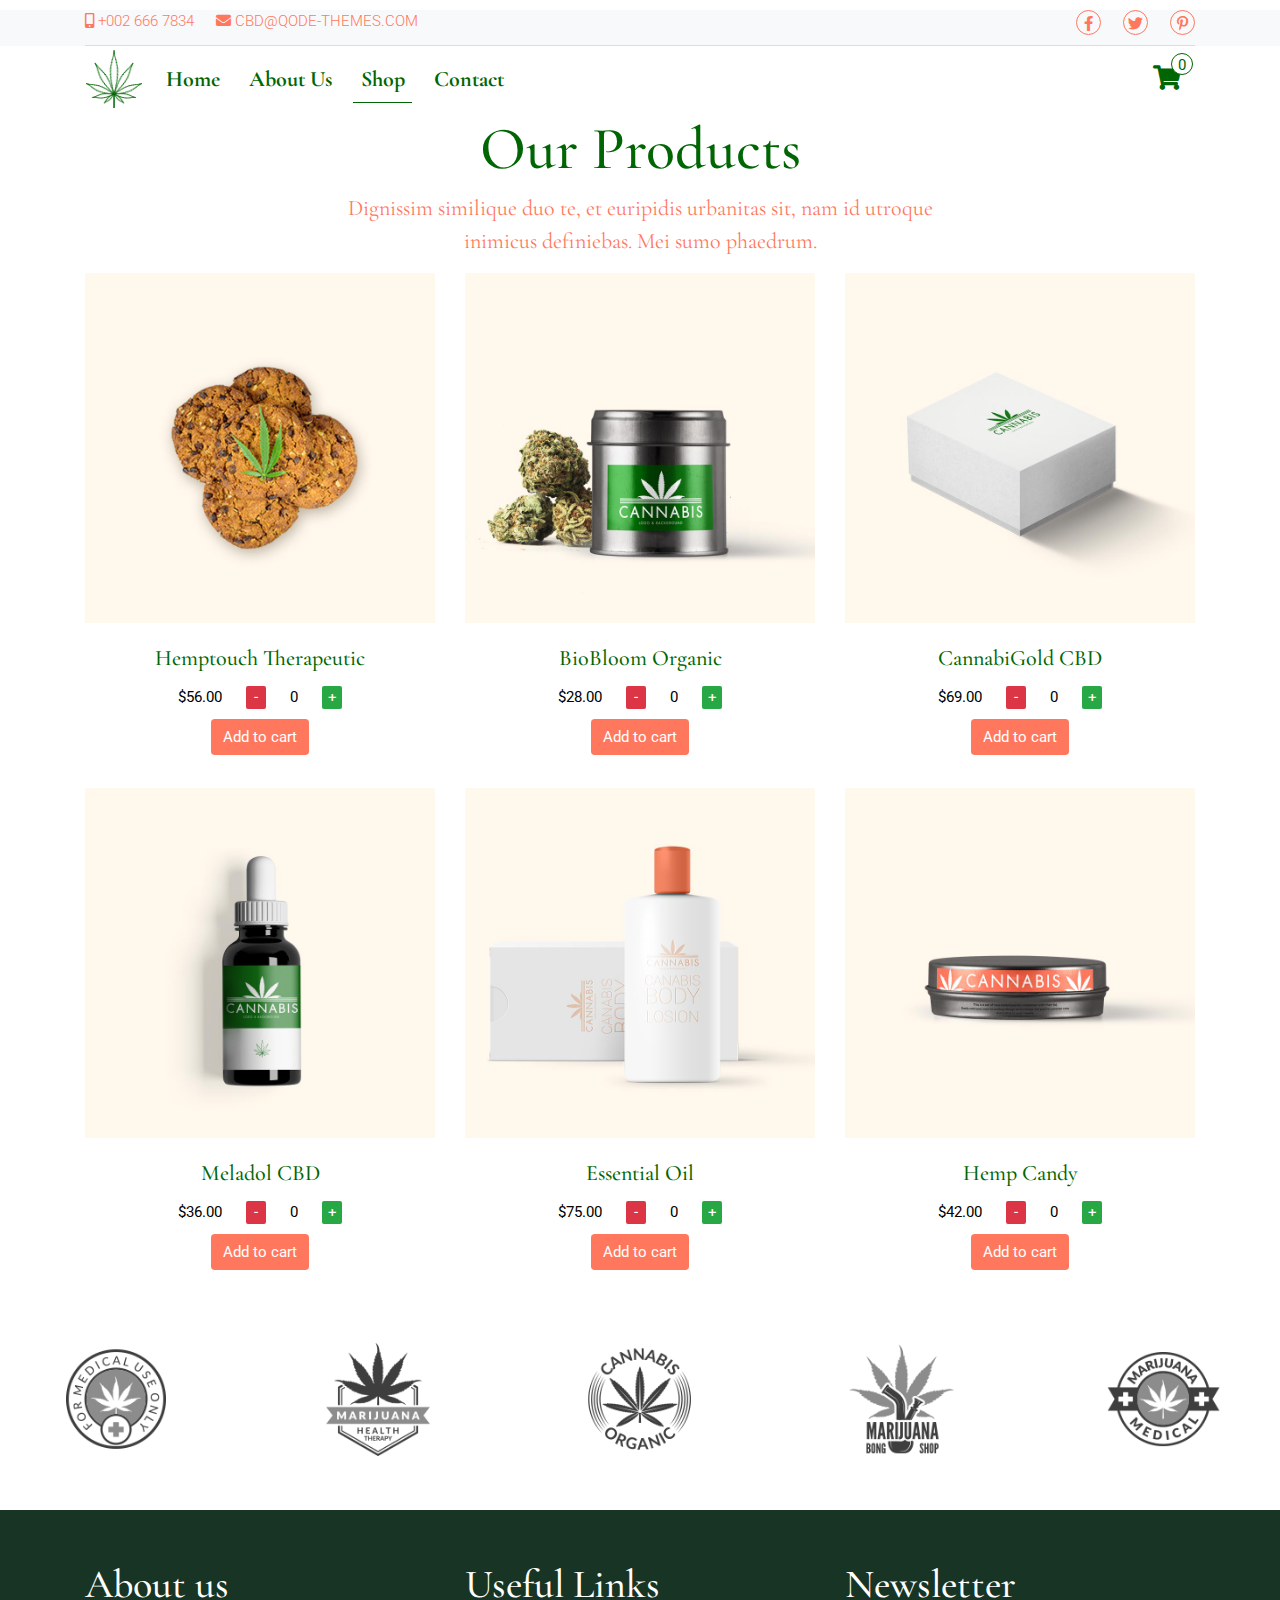
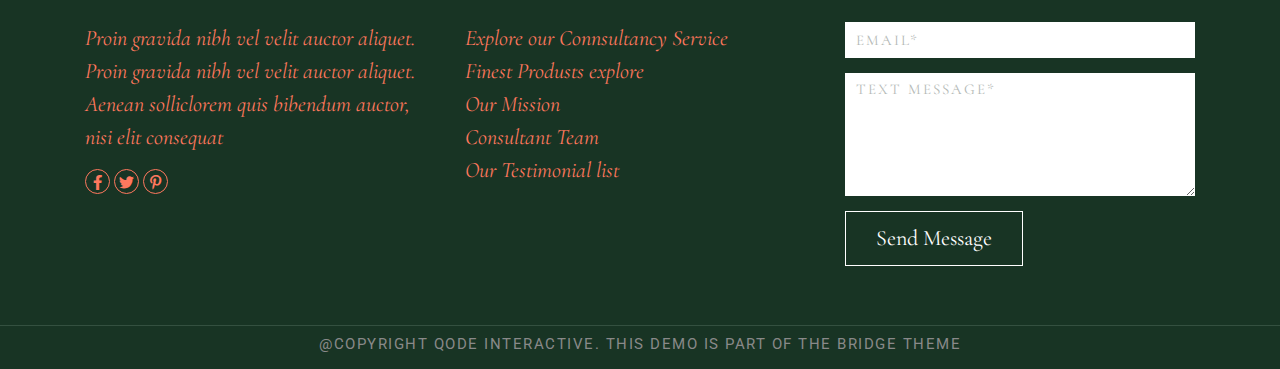
<file: product.html>
<!doctype html>
<html lang="en">

<head>
  <title>Medical Marijuana</title>
  <!-- Required meta tags -->
  <meta charset="utf-8">
  <meta name="viewport" content="width=device-width, initial-scale=1.0, maximum-scale=1.0, user-scalable=no" />
  <link rel="icon" href="./img/favicon.ico">

  <!-- Bootstrap CSS -->
  <link rel="stylesheet" href="https://stackpath.bootstrapcdn.com/bootstrap/4.3.1/css/bootstrap.min.css"
    integrity="sha384-ggOyR0iXCbMQv3Xipma34MD+dH/1fQ784/j6cY/iJTQUOhcWr7x9JvoRxT2MZw1T" crossorigin="anonymous">

  <!-- Font Awsome -->
  <link rel="stylesheet" href="https://cdnjs.cloudflare.com/ajax/libs/font-awesome/5.13.1/css/all.min.css" />

  <!-- Font Style -->
  <!-- Cormorant Garamond -->
  <link href="https://fonts.googleapis.com/css2?family=Cormorant+Garamond:wght@300;400;700&display=swap"
    rel="stylesheet">

  <!-- Roboto -->
  <link href="https://fonts.googleapis.com/css2?family=Cormorant+Garamond:wght@300;400;700&family=Roboto&display=swap"
    rel="stylesheet">

  <!-- Owl Carousel -->
  <link rel="stylesheet" href="./css/owl.carousel.min.css">
  <link rel="stylesheet" href="./css/owl.theme.default.min.css">
  <!-- CSS -->
  <link rel="stylesheet" href="./css/main.css">
</head>

<body>
  <div class="bg-light">
    <div class="container">
      <div class="header__contact">
        <div class="contact__left d-inline">
          <p><i class="fa fa-mobile-alt"></i> +002 666 7834</p>
          <p><i class="fa fa-envelope"></i> CBD@QODE-THEMES.COM</p>
        </div>
        <div class="contact__right d-inline">
          <p><a href=""><i class="fab fa-facebook-f"></i></a></p>
          <p><a href=""><i class="fab fa-twitter"></i></a></p>
          <p><a href=""><i class="fab fa-pinterest-p"></i></a></p>
        </div>
      </div>
  </div>
</div>

<header id="navbar" class="bg-white">
    <div class="container">
      <nav class="navbar navbar-expand-lg navbar-light" >
        <button class="navbar-toggler" type="button" data-toggle="collapse" data-target="#navbarNav"
          aria-controls="navbarNav" aria-expanded="false" aria-label="Toggle navigation">
          <span class="navbar-toggler-icon"></span>
        </button>
        <a class="navbar-brand" href="./index.html"><img src="./img/icon-1.png" width="58px" height="58px"></a>

        <div class="collapse navbar-collapse" id="navbarNav">
          <ul class="navbar-nav">
            <li class="nav-item">
              <a class="nav-link" href="./index.html">Home <span class="sr-only">(current)</span></a>
            </li>
            <li class="nav-item">
              <a class="nav-link" href="./about.html">About Us</a>
            </li>
            <li class="nav-item active">
              <a class="nav-link" href="./product.html">Shop</a>
            </li>
            <li class="nav-item">
              <a class="nav-link" href="./contact.html">Contact</a>
            </li>
          </ul>
        </div>

        <div class="cart">
          <i class="fa fa-shopping-cart"></i>
          <div class="cart__item">
            <p id="item__number">0</p>
          </div>
          <div class="showBuyItem">
          </div>
        </div>
      </nav>
    </div>
</header>

  <section class="products" id="products">
    <div class="products__title">
      <h1>Our Products</h1>
      <p>Dignissim similique duo te, et euripidis urbanitas sit, nam id utroque inimicus definiebas. Mei sumo phaedrum.</p>
    </div>
    <div class="products__list">
      <div class="container">
        <div class="row">
          <div class="col-6 col-lg-4">
            <div class="card text-left">
              <img class="card-img-top" src="./img/product-1.jpg">
              <div class="card-body">
                <h4 class="card-title">Hemptouch Therapeutic</h4>
                <div class="products__price">
                  <div class="products__inCart text-center d-inline">
                    <p class="card-text d-inline">$<span class="price">56</span>.00</p>
                    <button class="Remove d-inline btn-danger" id="Remove">-</button>
                    <p class="Amount d-inline" id="Amount">0</p>
                    <button class="Add d-inline btn-success" id="Add">+</button>
                  </div>
                  <div class="form-group">
                    <button class="btn d-block" id="addToCart">Add to cart</button>
                  </div>
                  
                </div>
                
              </div>
            </div>
          </div>

          <div class="col-6 col-lg-4">
            <div class="card text-left">
              <img class="card-img-top" src="./img/product-2.jpg">
              <div class="card-body">
                <h4 class="card-title">BioBloom Organic</h4>
                <div class="products__price">
                  <div class="products__inCart text-center d-inline">
                    <p class="card-text d-inline">$<span class="price">28</span>.00</p>
                    <button class="Remove d-inline btn-danger" id="Remove">-</button>
                    <p class="Amount d-inline" id="Amount">0</p>
                    <button class="Add d-inline btn-success" id="Add">+</button>
                  </div>
                  <div class="form-group">
                    <button class="btn d-block" id="addToCart">Add to cart</button>
                  </div>
                  
                </div>
                
              </div>
            </div>
          </div>

          <div class="col-6 col-lg-4">
            <div class="card text-left">
              <img class="card-img-top" src="./img/product-3.jpg">
              <div class="card-body">
                <h4 class="card-title">CannabiGold CBD</h4>
                <div class="products__price">
                  <div class="products__inCart text-center d-inline">
                    <p class="card-text d-inline">$<span class="price">69</span>.00</p>
                    <button class="Remove d-inline btn-danger" id="Remove">-</button>
                    <p class="Amount d-inline" id="Amount">0</p>
                    <button class="Add d-inline btn-success" id="Add">+</button>
                  </div>
                  <div class="form-group">
                    <button class="btn d-block" id="addToCart">Add to cart</button>
                  </div>
                  
                </div>
                
              </div>
            </div>
          </div>

          <div class="col-6 col-lg-4">
            <div class="card text-left">
              <img class="card-img-top" src="./img/product-4.jpg">
              <div class="card-body">
                <h4 class="card-title">Meladol CBD</h4>
                <div class="products__price">
                  <div class="products__inCart text-center d-inline">
                    <p class="card-text d-inline">$<span class="price">36</span>.00</p>
                    <button class="Remove d-inline btn-danger" id="Remove">-</button>
                    <p class="Amount d-inline" id="Amount">0</p>
                    <button class="Add d-inline btn-success" id="Add">+</button>
                  </div>
                  <div class="form-group">
                    <button class="btn d-block" id="addToCart">Add to cart</button>
                  </div>
                  
                </div>
                
              </div>
            </div>
          </div>

          <div class="col-6 col-lg-4">
            <div class="card text-left">
              <img class="card-img-top" src="./img/product-5.jpg">
              <div class="card-body">
                <h4 class="card-title">Essential Oil</h4>
                <div class="products__price">
                  <div class="products__inCart text-center d-inline">
                    <p class="card-text d-inline">$<span class="price">75</span>.00</p>
                    <button class="Remove d-inline btn-danger" id="Remove">-</button>
                    <p class="Amount d-inline" id="Amount">0</p>
                    <button class="Add d-inline btn-success" id="Add">+</button>
                  </div>
                  <div class="form-group">
                    <button class="btn d-block" id="addToCart">Add to cart</button>
                  </div>
                  
                </div>
                
              </div>
            </div>
          </div>

          <div class="col-6 col-lg-4">
            <div class="card text-left">
              <img class="card-img-top" src="./img/product-6.jpg">
              <div class="card-body">
                <h4 class="card-title">Hemp Candy</h4>
                <div class="products__price">
                  <div class="products__inCart text-center d-inline">
                    <p class="card-text d-inline">$<span class="price">42</span>.00</p>
                    <button class="Remove d-inline btn-danger" id="Remove">-</button>
                    <p class="Amount d-inline" id="Amount">0</p>
                    <button class="Add d-inline btn-success" id="Add">+</button>
                  </div>
                  <div class="form-group">
                    <button class="btn d-block" id="addToCart">Add to cart</button>
                  </div>
                  
                </div>
                
              </div>
            </div>
          </div>
        </div>
      </div>
      
    </div>
  </section>

 

  <div class="footer__picture">
    <div class="row">
      <div class="col-6 col-md">
        <img class="footer__picture__1 img-fluid" src="./img/client-1.png" alt="">
      </div>

      <div class="col-6 col-md">
        <img class="footer__picture__2 img-fluid" src="./img/client-2.png" alt="">
      </div>

      <div class="col-6 col-md">
        <img class="footer__picture__3 img-fluid"src="./img/client-3.png" alt="">
      </div>

      <div class="col-6 col-md">
        <img class="footer__picture__4 img-fluid"src="./img/client-4.png" alt="">
      </div>

      <div class="col-6 col-md">
        <img class="footer__picture__5 img-fluid"src="./img/client-5.png" alt="">
      </div>
      
    </div>
</div>

  <footer>
  <div class="footer__content" id="footer">
    <div class="container">
      <div class="row">
        <div class="col-12 col-md-4 mb-5">
            <h3>About us</h3>
          <p>Proin gravida nibh vel velit auctor aliquet. Proin gravida nibh vel velit auctor aliquet. Aenean solliclorem quis bibendum auctor, nisi elit consequat</p>
          <div class="footer__icon">
            <a href=""><i class="fab fa-facebook-f"></i></a>
            <a href=""><i class="fab fa-twitter"></i></a>
            <a href=""><i class="fab fa-pinterest-p"></i></a>
          </div>
          </div>
        <div class="col-12 col-md-4 mb-5">
          <h3>Useful Links</h3>
          <ul>
            <li><a href="#">Explore our Connsultancy Service</a></li>
            <li><a href="#">Finest Produsts explore</a></li>
            <li><a href="#">Our Mission</a></li>
            <li><a href="#">Consultant Team</a></li>
            <li><a href="#">Our Testimonial list</a></li>
          </ul>
        </div>
        <div class="col-12 col-md-4 mb-5">
          <h3>Newsletter</h3>
          <div class="form-group">
            <input type="email" placeholder="EMAIL*" class="footer__Email form-control">
            <p id="footer__Email__error"></p>
            <textarea cols="5" rows="5" placeholder="TEXT MESSAGE*" class="footer__Text form-control"></textarea>
            <p id="footer__Text__error"></p>
            <button type="submit" class="btn"  id="SendMessage">Send Message</button>
          </div>
        </div>
      </div>
    </div>
    <div class="footer__line"></div>
    <div class="footer__copyRight">
      <p>
        <a href="">@COPYRIGHT QODE INTERACTIVE. THIS DEMO IS PART OF THE BRIDGE THEME</a>
      </p>
      
    </div>
  </div>
  </div>
  
  </footer>
  
  <a href="#" class="backToTop cd-top text-replace js-cd-top">
    <i class="fa fa-angle-up"></i>
  </a>
  <!-- Optional JavaScript -->
  <!-- jQuery first, then Popper.js, then Bootstrap JS -->
  <script src="https://code.jquery.com/jquery-3.5.1.min.js" integrity="sha256-9/aliU8dGd2tb6OSsuzixeV4y/faTqgFtohetphbbj0=" crossorigin="anonymous"></script>
  <script src="https://cdnjs.cloudflare.com/ajax/libs/popper.js/1.14.7/umd/popper.min.js"
    integrity="sha384-UO2eT0CpHqdSJQ6hJty5KVphtPhzWj9WO1clHTMGa3JDZwrnQq4sF86dIHNDz0W1"
    crossorigin="anonymous"></script>
  <script src="https://stackpath.bootstrapcdn.com/bootstrap/4.3.1/js/bootstrap.min.js"
    integrity="sha384-JjSmVgyd0p3pXB1rRibZUAYoIIy6OrQ6VrjIEaFf/nJGzIxFDsf4x0xIM+B07jRM"
    crossorigin="anonymous"></script>
  <script src="./js/owl.carousel.min.js"></script>
  <script>
    $('.owl-carousel').owlCarousel({
    margin:30,
    nav:true,
    responsive:{
        0:{
            items:1,
        },
        1000:{
            items:3
        }
    }
})
  </script>
  <script src="./js/util.js"></script>
  <script src="./js/main.js"></script>
  <script src="./js/shopping.js"></script>

  <script>
    window.onscroll = function() {myFunction()};
    
    var navbar = document.getElementById("navbar");
    var sticky = navbar.offsetTop;

    function myFunction() {
      if (window.pageYOffset >= sticky) {
        navbar.classList.add("sticky")
      } else {
        navbar.classList.remove("sticky");
      }
    }
    </script>
</body>

</html>
</file>
<file: css/main.css>
* {
  margin: 0;
  padding: 0;
  -webkit-box-sizing: border-box;
          box-sizing: border-box;
}

html,
body {
  scroll-behavior: smooth;
  font-family: "Cormorant Garamond", serif;
  color: #000;
  font-size: 15px;
  font-weight: normal;
  overflow-x: hidden;
}

p {
  font-family: "Roboto", sans-serif;
}

a {
  text-decoration: none;
}

a:hover {
  text-decoration: none;
}

ul {
  list-style: none;
}

@media (min-width: 1400px) {
  .container {
    max-width: 1300px;
  }
}

.header__contact {
  display: -webkit-box;
  display: -ms-flexbox;
  display: flex;
  position: relative;
  -webkit-box-pack: justify;
      -ms-flex-pack: justify;
          justify-content: space-between;
  margin-top: 10px;
}

.header__contact p {
  display: inline;
  color: #ff785e;
  font-weight: 300;
}

.header__contact .contact__left {
  padding-bottom: 10px;
}

.header__contact .contact__left p {
  margin-right: 18px;
}

.header__contact .contact__right {
  padding-bottom: 10px;
}

.header__contact .contact__right i {
  color: #ff785e;
  width: 25px;
  height: 25px;
  border: 1px solid #ff785e;
  border-radius: 50%;
  line-height: 25px;
  text-align: center;
}

.header__contact .contact__right i:hover {
  color: #006603;
  border-color: #006603;
}

.header__contact .contact__right p {
  margin-left: 18px;
}

.header__contact:after {
  content: "";
  display: block;
  position: absolute;
  width: 100%;
  height: 1px;
  left: 0;
  bottom: 0;
  background-color: #ff785e;
  opacity: 0.3;
}

#navbar {
  overflow: hidden;
  z-index: 100;
}

#navbar .navbar {
  padding: 0;
  display: -webkit-box;
  display: -ms-flexbox;
  display: flex;
  -webkit-box-pack: justify;
      -ms-flex-pack: justify;
          justify-content: space-between;
}

#navbar .navbar #navbarNav .navbar-nav .nav-item {
  position: relative;
  margin-right: 14px;
  -webkit-transition: all 1s;
  transition: all 1s;
}

#navbar .navbar #navbarNav .navbar-nav .nav-item .nav-link {
  color: #006603;
  font-size: 22px;
  font-weight: bold;
}

#navbar .navbar #navbarNav .navbar-nav .nav-item:hover:after {
  content: "";
  display: block;
  position: absolute;
  width: 100%;
  height: 1px;
  left: 0;
  bottom: 0;
  background-color: #006603;
}

#navbar .navbar #navbarNav .navbar-nav .active {
  position: relative;
  -webkit-transition: all 1s;
  transition: all 1s;
}

#navbar .navbar #navbarNav .navbar-nav .active:after {
  content: "";
  display: block;
  position: absolute;
  width: 100%;
  height: 1px;
  left: 0;
  bottom: 0;
  background-color: #006603;
}

#navbar .navbar .cart {
  position: relative;
  margin-right: 14px;
}

#navbar .navbar .cart i {
  color: #006603;
  font-size: 25px;
}

#navbar .navbar .cart .cart__item {
  position: absolute;
  top: -12px;
  right: -12px;
  background-color: #ffffff;
  color: #006603;
  width: 22px;
  height: 22px;
  border: 1px solid #006603;
  border-radius: 50%;
  line-height: 22px;
  text-align: center;
}

#navbar .navbar .cart .cart__item:hover {
  color: #006603;
  border-color: #006603;
}

#navbar .navbar .cart .cart__item span {
  color: #006603;
  font-size: 22px;
}

.sticky {
  position: fixed;
  top: 0;
  width: 100%;
}

@media screen and (max-width: 768px) {
  .header__contact {
    display: none;
  }
}

.carousel {
  position: relative;
  height: 600px;
  display: -webkit-box;
  display: -ms-flexbox;
  display: flex;
  -webkit-box-pack: center;
      -ms-flex-pack: center;
          justify-content: center;
  -webkit-box-align: center;
      -ms-flex-align: center;
          align-items: center;
}

.carousel .container {
  width: 60%;
  margin: 0 auto;
  text-align: center;
}

.carousel .container .Medical__carousel .carousel__content h2 {
  font-size: 60px;
  color: #006603;
}

.carousel .container .Medical__carousel .carousel__content p {
  font-family: "Cormorant Garamond", serif;
  font-size: 22px;
  color: #ff785e;
  font-weight: normal;
}

.carousel .container .Medical__carousel a {
  margin-top: 10px;
}

.carousel .container .Medical__carousel a i {
  color: #ff785e;
  width: 58px;
  height: 58px;
  border: 1px solid #ff785e;
  border-radius: 50%;
  line-height: 58px;
  text-align: center;
  font-size: 30px;
}

.carousel .container .Medical__carousel a i:hover {
  color: #ff785e;
  border-color: #ff785e;
}

.carousel .carousel__img_1 {
  position: absolute;
  top: 25%;
  left: 10%;
}

.carousel .carousel__img_1 img {
  width: 70%;
  height: auto;
}

.carousel .carousel__img_2 {
  position: absolute;
  top: 0;
  left: 40%;
}

.carousel .carousel__img_2 img {
  width: 80%;
  height: auto;
}

.carousel .carousel__img_3 {
  position: absolute;
  top: 10%;
  right: 25%;
}

.carousel .carousel__img_3 img {
  width: 100%;
  height: auto;
}

.carousel .carousel__img_4 {
  position: absolute;
  top: 40%;
  right: 5%;
}

.carousel .carousel__img_4 img {
  width: 60%;
  height: auto;
}

.carousel .carousel__img_5 {
  position: absolute;
  top: 10%;
  right: -40px;
}

.carousel .carousel__img_5 img {
  width: 80%;
  height: auto;
}

@media screen and (max-width: 1200px) {
  .carousel__img_1, .carousel__img_2, .carousel__img_3, .carousel__img_4, .carousel__img_5 {
    display: none;
  }
}

.info {
  padding-bottom: 50px;
}

.info .info__picture img {
  width: 100%;
  height: 100%;
  -o-object-fit: contain;
     object-fit: contain;
  display: block;
}

.info .info__title h1 {
  font-size: 60px;
  color: #006603;
}

.info .info__title p {
  font-family: "Cormorant Garamond", serif;
  font-size: 22px;
  color: #ff785e;
}

.info .info__item .col-8 {
  display: -webkit-box;
  display: -ms-flexbox;
  display: flex;
  -webkit-box-align: center;
      -ms-flex-align: center;
          align-items: center;
}

.info .info__item p {
  font-family: "Roboto", sans-serif;
  font-size: 15px;
  color: #898989;
}

.products .products__title {
  text-align: center;
  width: 50%;
  margin: 0 auto;
}

.products .products__title h1 {
  font-size: 60px;
  color: #006603;
}

.products .products__title p {
  font-family: "Cormorant Garamond", serif;
  color: #ff785e;
  font-size: 22px;
}

.products .products__list .card {
  border: none;
}

.products .products__list .card img {
  width: 100%;
  height: auto;
  -o-object-fit: cover;
     object-fit: cover;
}

.products .products__list .card .card-body {
  text-align: center;
}

.products .products__list .card .card-body h4 {
  font-size: 22px;
  color: #006603;
  line-height: 1.5em;
  height: 1.5em;
  overflow: hidden;
  white-space: normal;
  text-overflow: ellipsis;
  width: 100%;
  display: -webkit-box;
  -webkit-line-clamp: 1;
  -webkit-box-orient: vertical;
}

.products .products__list .card .card-body .products__price {
  width: 100%;
  margin: 0 auto;
}

.products .products__list .card .card-body .products__price .products__inCart p {
  margin: 0 10px 10px;
}

.products .products__list .card .card-body .products__price .products__inCart button {
  margin: 0 10px 10px;
  font-family: "Roboto", sans-serif;
  font-size: 15px;
  width: 20px;
  height: auto;
  -webkit-box-shadow: none;
          box-shadow: none;
  border: none;
  border-radius: 2px;
}

.products .products__list .card .card-body .products__price .products__inCart button:focus {
  -webkit-box-shadow: none;
          box-shadow: none;
  border: none;
  outline: none;
}

.products .products__list .card .card-body .products__price .form-group {
  display: -webkit-box;
  display: -ms-flexbox;
  display: flex;
  -webkit-box-pack: center;
      -ms-flex-pack: center;
          justify-content: center;
  -webkit-box-align: center;
      -ms-flex-align: center;
          align-items: center;
}

.products .products__list .card .card-body .products__price .form-group button {
  font-family: "Roboto", sans-serif;
  font-size: 15px;
  background: #ff785e;
  color: #ffffff;
}

.products .products__list .card .card-body .products__price .form-group button:hover {
  background: #007bff;
  border: none;
}

.products .products__list .card .card-body .products__price .form-group button:focus {
  -webkit-box-shadow: none;
          box-shadow: none;
  border: none;
}

.feedback .feedback__item {
  margin: 150px 0;
  background-color: #ffffff;
}

.feedback .feedback__item img {
  margin: 0 auto;
  padding: 20px 0;
  width: 150px;
  height: auto;
}

.feedback .feedback__item .feedback__content {
  text-align: center;
  margin: 0 10px;
}

.feedback .feedback__item .feedback__content p {
  font-size: 15px;
  color: #898989;
  line-height: 1.5em;
  height: 4.5em;
  overflow: hidden;
  white-space: normal;
  text-overflow: ellipsis;
  width: 100%;
  display: -webkit-box;
  -webkit-line-clamp: 3;
  -webkit-box-orient: vertical;
  margin-bottom: 14px;
}

.feedback .feedback__item .feedback__content h2 {
  color: #006603;
  font-size: 22px;
  padding-bottom: 40px;
}

.footer__picture {
  display: -webkit-box;
  display: -ms-flexbox;
  display: flex;
  text-align: center;
  -webkit-box-pack: center;
      -ms-flex-pack: center;
          justify-content: center;
  margin-bottom: 14px;
  padding: 40px 0;
}

.footer__picture .img-fluid {
  -webkit-filter: grayscale(100%);
  filter: grayscale(100%);
}

.footer__picture .img-fluid:hover {
  -webkit-filter: none;
          filter: none;
}

@media screen and (max-width: 768px) {
  .footer__picture {
    display: none;
  }
}

footer .footer__content {
  background-color: #183424;
  padding: 50px 0 10px;
}

footer .footer__content h3 {
  color: #ffffff;
  font-size: 40px;
  margin-bottom: 14px;
}

footer .footer__content p {
  font-family: "Cormorant Garamond", serif;
  font-style: italic;
  color: #ff785e;
  font-size: 22px;
}

footer .footer__content ul a {
  font-family: "Cormorant Garamond", serif;
  font-style: italic;
  color: #ff785e;
  font-size: 22px;
}

footer .footer__content ul a:hover {
  color: #ffffff;
}

footer .footer__content .footer__icon i {
  color: #ff785e;
  width: 25px;
  height: 25px;
  border: 1px solid #ff785e;
  border-radius: 50%;
  line-height: 25px;
  text-align: center;
}

footer .footer__content .footer__icon i:hover {
  color: #ffffff;
  border-color: #ffffff;
}

footer .footer__content .form-group .footer__Email, footer .footer__content .form-group .footer__Text {
  border: none;
  border-radius: 0;
  letter-spacing: 2px;
  margin-bottom: 10px;
}

footer .footer__content .form-group .footer__Email::-webkit-input-placeholder, footer .footer__content .form-group .footer__Text::-webkit-input-placeholder {
  color: #b4b9b6;
}

footer .footer__content .form-group .footer__Email:-ms-input-placeholder, footer .footer__content .form-group .footer__Text:-ms-input-placeholder {
  color: #b4b9b6;
}

footer .footer__content .form-group .footer__Email::-ms-input-placeholder, footer .footer__content .form-group .footer__Text::-ms-input-placeholder {
  color: #b4b9b6;
}

footer .footer__content .form-group .footer__Email::placeholder, footer .footer__content .form-group .footer__Text::placeholder {
  color: #b4b9b6;
}

footer .footer__content .form-group .footer__Email:focus, footer .footer__content .form-group .footer__Text:focus {
  -webkit-box-shadow: none;
          box-shadow: none;
}

footer .footer__content .form-group .footer__Email:focus::-webkit-input-placeholder, footer .footer__content .form-group .footer__Text:focus::-webkit-input-placeholder {
  color: #000;
}

footer .footer__content .form-group .footer__Email:focus:-ms-input-placeholder, footer .footer__content .form-group .footer__Text:focus:-ms-input-placeholder {
  color: #000;
}

footer .footer__content .form-group .footer__Email:focus::-ms-input-placeholder, footer .footer__content .form-group .footer__Text:focus::-ms-input-placeholder {
  color: #000;
}

footer .footer__content .form-group .footer__Email:focus::placeholder, footer .footer__content .form-group .footer__Text:focus::placeholder {
  color: #000;
}

footer .footer__content .form-group button {
  color: #ffffff;
  background-color: transparent;
  font-size: 22px;
  border: 1px solid #ffffff;
  border-radius: 0;
  padding: 10px 30px;
}

footer .footer__content .form-group button:hover {
  background-color: #ff785e;
  border-color: #ff785e;
}

footer .footer__content .form-group button:focus {
  -webkit-box-shadow: none;
          box-shadow: none;
}

footer .footer__content .footer__line {
  position: relative;
}

footer .footer__content .footer__line:before {
  content: "";
  display: block;
  position: absolute;
  width: 100%;
  height: 1px;
  left: 0;
  bottom: 0;
  background-color: #506c5c;
  opacity: 0.5;
}

footer .footer__content .footer__copyRight p {
  text-align: center;
  -webkit-transition: all 0.5s;
  transition: all 0.5s;
  margin-bottom: 0;
}

footer .footer__content .footer__copyRight p a {
  font-family: "Roboto", sans-serif;
  font-size: 15px;
  font-style: normal;
  color: #898989;
  letter-spacing: 1.5px;
}

footer .footer__content .footer__copyRight p:hover a {
  color: #ff785e;
}

.backToTop {
  visibility: hidden;
  opacity: 0;
}

.backToTop i {
  width: 50px;
  height: 50px;
  line-height: 40px;
  border: 2px solid #006603;
  border-radius: 50%;
  color: #ffffff;
  background: #006603;
  font-size: 2.5rem;
  text-align: center;
  position: fixed;
  right: 30px;
  bottom: 50px;
}

.cd-top--is-visible {
  visibility: visible;
  opacity: 0.3;
}

.cd-top--is-visible:hover {
  opacity: 1;
}

.contactContent h1 {
  font-family: "Cormorant Garamond", serif;
  font-style: bold;
  color: #006603;
  font-size: 60px;
}

.contactContent h3 {
  font-family: "Cormorant Garamond", serif;
  font-style: italic;
  color: #ff785e;
  font-size: 22px;
}

.contactContent p {
  font-style: normal;
  color: #898989;
  font-size: 15px;
}

.contactContent .contactInfo {
  font-family: "Roboto", sans-serif;
  font-style: normal;
  color: #006603;
  font-size: 15px;
}

.contactLeftMessage .form-group input, .contactLeftMessage .form-group textarea {
  border: none;
  border-radius: 0;
  letter-spacing: 2px;
  margin-bottom: 18px;
}

.contactLeftMessage .form-group input::-webkit-input-placeholder, .contactLeftMessage .form-group textarea::-webkit-input-placeholder {
  color: #b4b9b6;
}

.contactLeftMessage .form-group input:-ms-input-placeholder, .contactLeftMessage .form-group textarea:-ms-input-placeholder {
  color: #b4b9b6;
}

.contactLeftMessage .form-group input::-ms-input-placeholder, .contactLeftMessage .form-group textarea::-ms-input-placeholder {
  color: #b4b9b6;
}

.contactLeftMessage .form-group input::placeholder, .contactLeftMessage .form-group textarea::placeholder {
  color: #b4b9b6;
}

.contactLeftMessage .form-group input:focus, .contactLeftMessage .form-group textarea:focus {
  -webkit-box-shadow: none;
          box-shadow: none;
}

.contactLeftMessage .form-group input:focus::-webkit-input-placeholder, .contactLeftMessage .form-group textarea:focus::-webkit-input-placeholder {
  color: #000;
}

.contactLeftMessage .form-group input:focus:-ms-input-placeholder, .contactLeftMessage .form-group textarea:focus:-ms-input-placeholder {
  color: #000;
}

.contactLeftMessage .form-group input:focus::-ms-input-placeholder, .contactLeftMessage .form-group textarea:focus::-ms-input-placeholder {
  color: #000;
}

.contactLeftMessage .form-group input:focus::placeholder, .contactLeftMessage .form-group textarea:focus::placeholder {
  color: #000;
}

.contactLeftMessage .form-group button {
  color: #006603;
  background-color: transparent;
  font-size: 22px;
  border: 1px solid #006603;
  border-radius: 0;
  padding: 10px 30px;
}

.contactLeftMessage .form-group button:hover {
  background-color: #ff785e;
  border-color: #ff785e;
  color: #ffffff;
}

.contactLeftMessage .form-group button:focus {
  -webkit-box-shadow: none;
          box-shadow: none;
}

.aboutContent h1, .ourProductContent h1 {
  font-family: "Cormorant Garamond", serif;
  font-style: bold;
  color: #006603;
  font-size: 60px;
}

.aboutContent h3, .ourProductContent h3 {
  font-family: "Cormorant Garamond", serif;
  font-style: italic;
  color: #ff785e;
  font-size: 22px;
}

.aboutContent p, .ourProductContent p {
  font-style: normal;
  color: #898989;
  font-size: 15px;
}

.ourProductItemt i {
  color: #ff785e;
  font-size: 15px;
}

.ourProductItemt h4 {
  font-family: "Cormorant Garamond", serif;
  color: #006603;
  font-size: 30px;
}
/*# sourceMappingURL=main.css.map */
</file>
